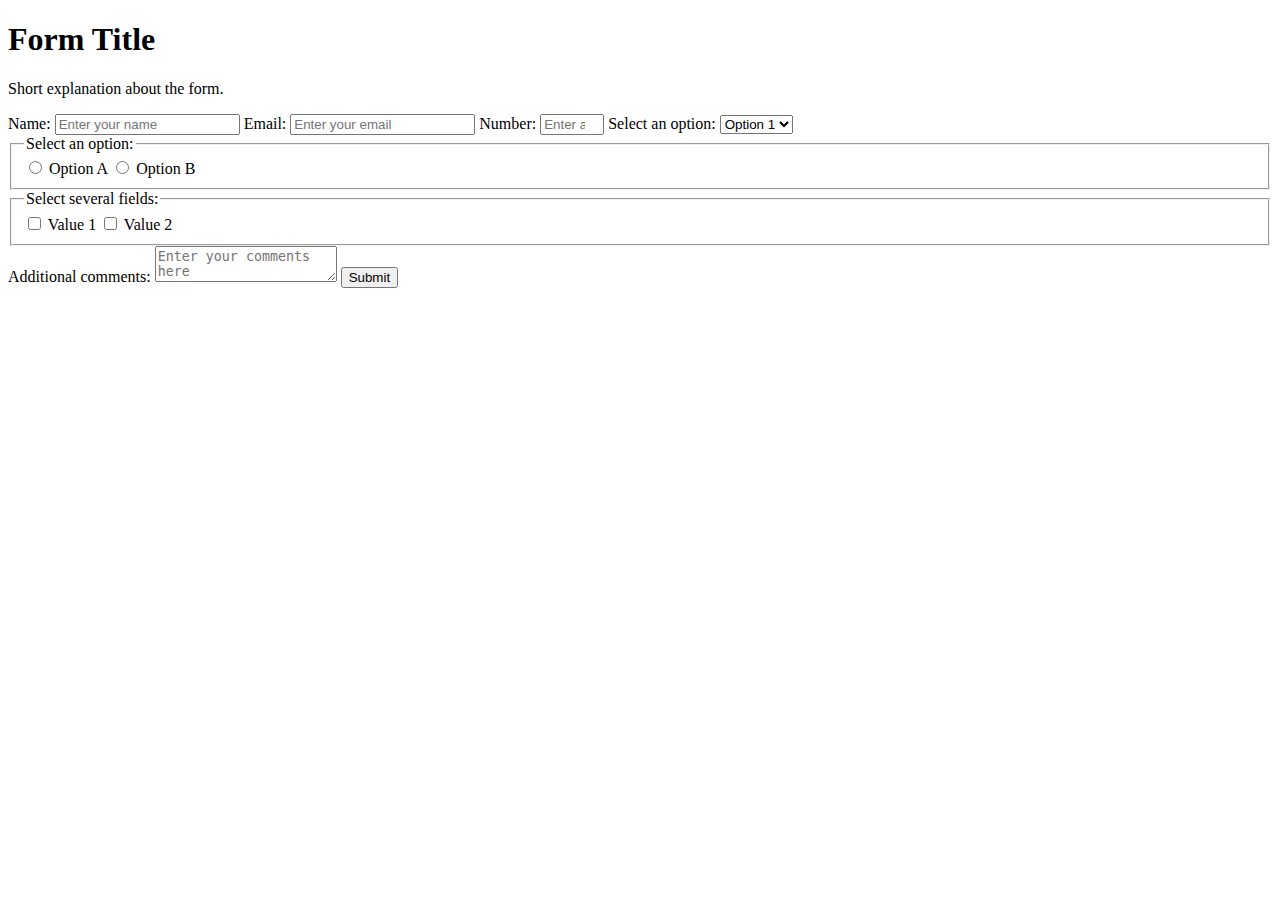
<file: formulario encuesta/index.html>
<!DOCTYPE html>
<html lang="en">
<head>
  <meta charset="UTF-8">
  <title>Form Example</title>
</head>
<body>
  <h1 id="title">Form Title</h1>
  <p id="description">Short explanation about the form.</p>

  <form id="survey-form">
    <label for="name" id="name-label">Name:</label>
    <input type="text" id="name" placeholder="Enter your name" required>

    <label for="email" id="email-label">Email:</label>
    <input type="email" id="email" placeholder="Enter your email" required>

    <label for="number" id="number-label">Number:</label>
    <input type="number" id="number" placeholder="Enter a number" min="0" max="100" required>

    <label for="dropdown">Select an option:</label>
    <select id="dropdown">
      <option value="option1">Option 1</option>
      <option value="option2">Option 2</option>
    </select>

    <fieldset>
      <legend>Select an option:</legend>
      <label>
        <input type="radio" name="radioGroup" value="optionA">
        Option A
      </label>
      <label>
        <input type="radio" name="radioGroup" value="optionB">
        Option B
      </label>
    </fieldset>

    <fieldset>
      <legend>Select several fields:</legend>
      <label>
        <input type="checkbox" name="checkboxGroup" value="value1">
        Value 1
      </label>
      <label>
        <input type="checkbox" name="checkboxGroup" value="value2">
        Value 2
      </label>
    </fieldset>

    <label for="comments">Additional comments:</label>
    <textarea id="comments" placeholder="Enter your comments here"></textarea>

    <button type="submit" id="submit">Submit</button>
  </form>
</body>
</html>
</file>
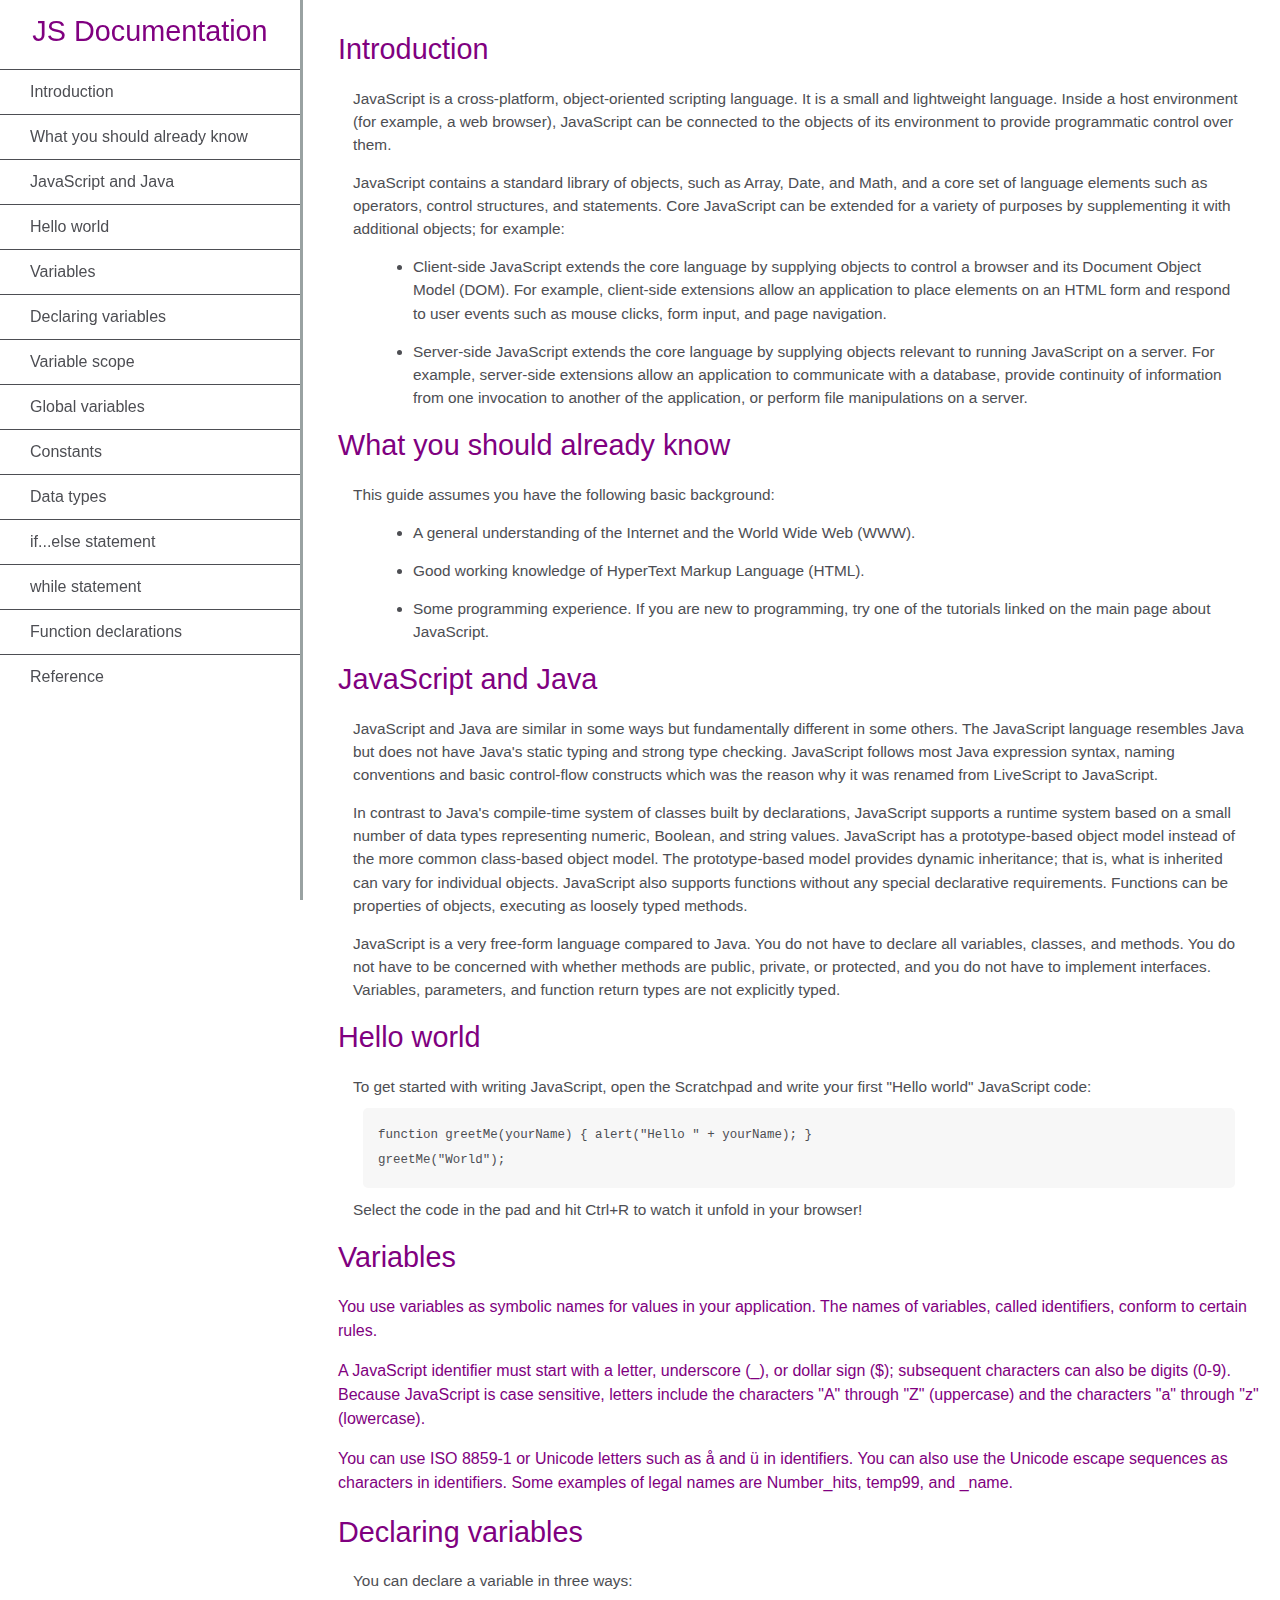
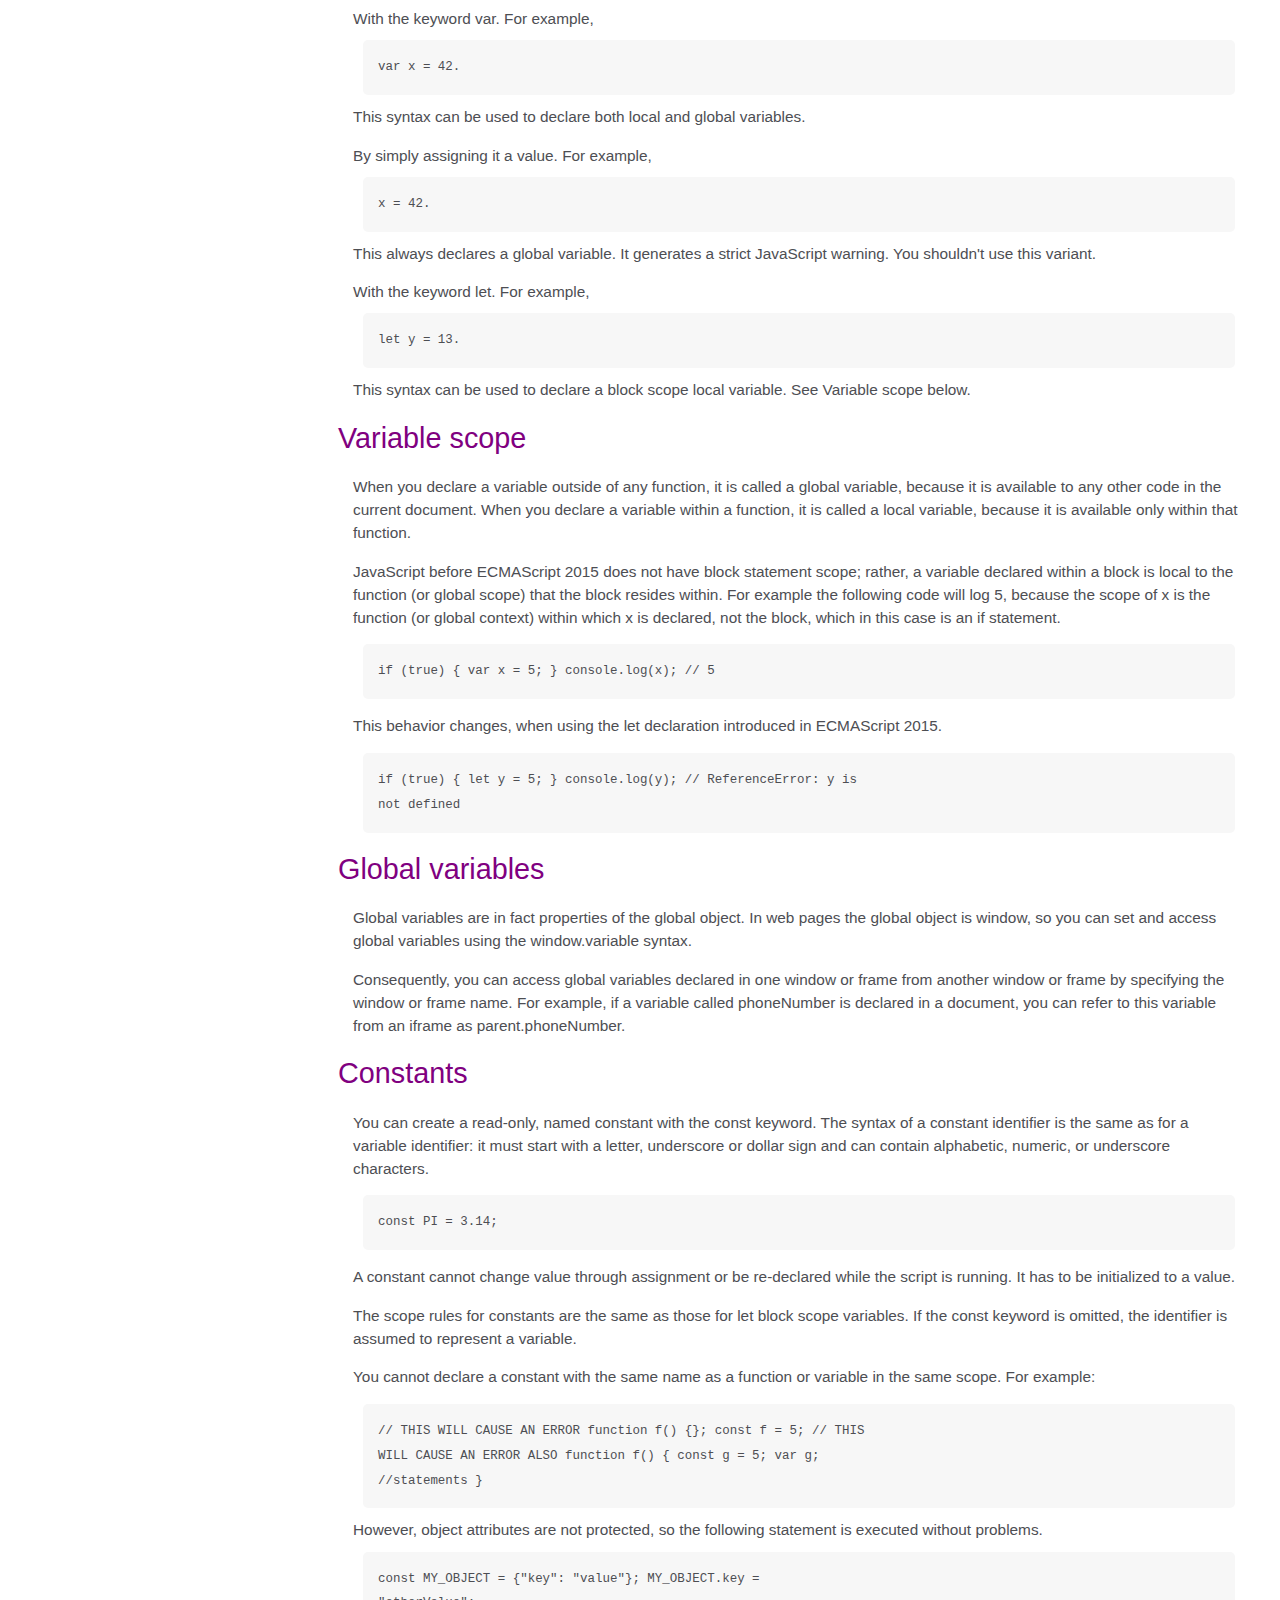
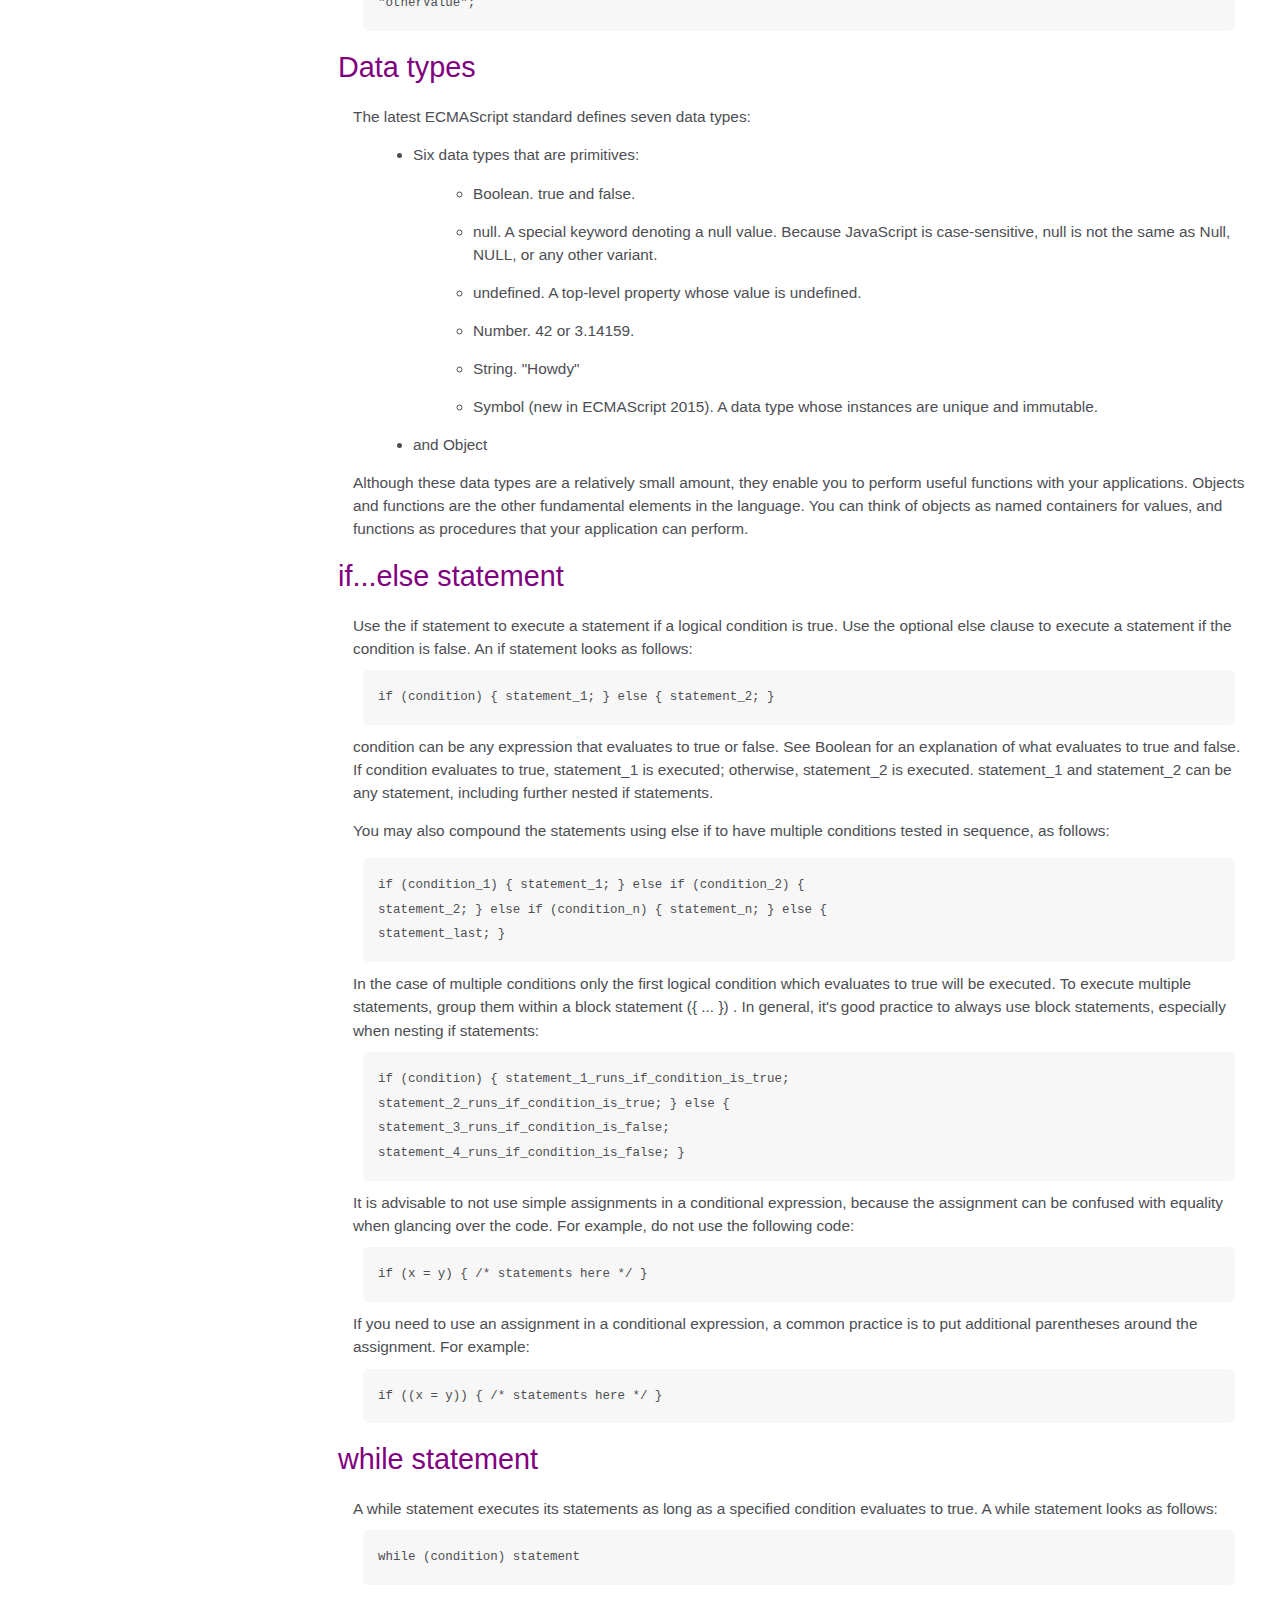
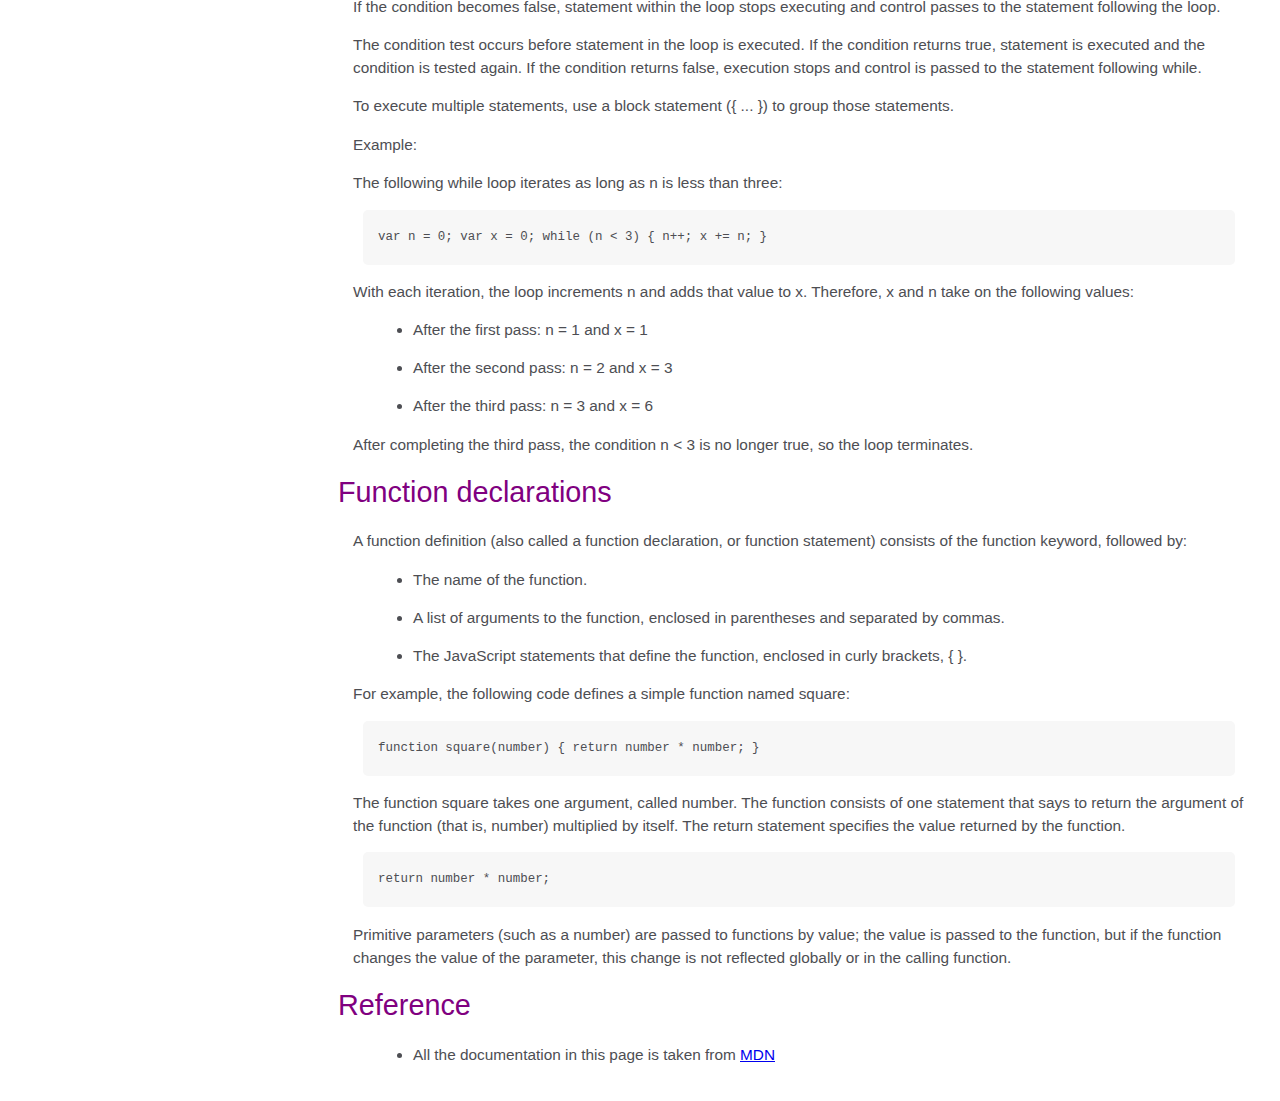
<file: pagina documentacion tecnica/index.html>
<!DOCTYPE html>
<html>
  <head>
    <link rel="stylesheet" href="styles.css" />
  </head>
  <body>
    <nav id="navbar">
      <header>JS Documentation</header>
      <ul>
        <li><a class="nav-link" href="#Introduction">Introduction</a></li>
        <li>
          <a class="nav-link" href="#What_you_should_already_know"
            >What you should already know</a
          >
        </li>
        <li>
          <a class="nav-link" href="#JavaScript_and_Java"
            >JavaScript and Java</a
          >
        </li>
        <li><a class="nav-link" href="#Hello_world">Hello world</a></li>
        <li><a class="nav-link" href="#Variables">Variables</a></li>
        <li>
          <a class="nav-link" href="#Declaring_variables"
            >Declaring variables</a
          >
        </li>
        <li><a class="nav-link" href="#Variable_scope">Variable scope</a></li>
        <li>
          <a class="nav-link" href="#Global_variables">Global variables</a>
        </li>
        <li><a class="nav-link" href="#Constants">Constants</a></li>
        <li><a class="nav-link" href="#Data_types">Data types</a></li>
        <li>
          <a class="nav-link" href="#if...else_statement"
            >if...else statement</a
          >
        </li>
        <li><a class="nav-link" href="#while_statement">while statement</a></li>
        <li>
          <a class="nav-link" href="#Function_declarations"
            >Function declarations</a
          >
        </li>
        <li><a class="nav-link" href="#Reference">Reference</a></li>
      </ul>
    </nav>
    <main id="main-doc">
      <section class="main-section" id="Introduction">
        <header>Introduction</header>
        <article>
          <p>
            JavaScript is a cross-platform, object-oriented scripting language.
            It is a small and lightweight language. Inside a host environment
            (for example, a web browser), JavaScript can be connected to the
            objects of its environment to provide programmatic control over
            them.
          </p>

          <p>
            JavaScript contains a standard library of objects, such as Array,
            Date, and Math, and a core set of language elements such as
            operators, control structures, and statements. Core JavaScript can
            be extended for a variety of purposes by supplementing it with
            additional objects; for example:
          </p>
          <ul>
            <li>
              Client-side JavaScript extends the core language by supplying
              objects to control a browser and its Document Object Model (DOM).
              For example, client-side extensions allow an application to place
              elements on an HTML form and respond to user events such as mouse
              clicks, form input, and page navigation.
            </li>
            <li>
              Server-side JavaScript extends the core language by supplying
              objects relevant to running JavaScript on a server. For example,
              server-side extensions allow an application to communicate with a
              database, provide continuity of information from one invocation to
              another of the application, or perform file manipulations on a
              server.
            </li>
          </ul>
        </article>
      </section>
      <section class="main-section" id="What_you_should_already_know">
        <header>What you should already know</header>
        <article>
          <p>This guide assumes you have the following basic background:</p>

          <ul>
            <li>
              A general understanding of the Internet and the World Wide Web
              (WWW).
            </li>
            <li>Good working knowledge of HyperText Markup Language (HTML).</li>
            <li>
              Some programming experience. If you are new to programming, try
              one of the tutorials linked on the main page about JavaScript.
            </li>
          </ul>
        </article>
      </section>
      <section class="main-section" id="JavaScript_and_Java">
        <header>JavaScript and Java</header>
        <article>
          <p>
            JavaScript and Java are similar in some ways but fundamentally
            different in some others. The JavaScript language resembles Java but
            does not have Java's static typing and strong type checking.
            JavaScript follows most Java expression syntax, naming conventions
            and basic control-flow constructs which was the reason why it was
            renamed from LiveScript to JavaScript.
          </p>

          <p>
            In contrast to Java's compile-time system of classes built by
            declarations, JavaScript supports a runtime system based on a small
            number of data types representing numeric, Boolean, and string
            values. JavaScript has a prototype-based object model instead of the
            more common class-based object model. The prototype-based model
            provides dynamic inheritance; that is, what is inherited can vary
            for individual objects. JavaScript also supports functions without
            any special declarative requirements. Functions can be properties of
            objects, executing as loosely typed methods.
          </p>
          <p>
            JavaScript is a very free-form language compared to Java. You do not
            have to declare all variables, classes, and methods. You do not have
            to be concerned with whether methods are public, private, or
            protected, and you do not have to implement interfaces. Variables,
            parameters, and function return types are not explicitly typed.
          </p>
        </article>
      </section>
      <section class="main-section" id="Hello_world">
        <header>Hello world</header>
        <article>
          To get started with writing JavaScript, open the Scratchpad and write
          your first "Hello world" JavaScript code:
          <code
            >function greetMe(yourName) { alert("Hello " + yourName); }
            greetMe("World");
          </code>

          Select the code in the pad and hit Ctrl+R to watch it unfold in your
          browser!
        </article>
      </section>
      <section class="main-section" id="Variables">
        <header>Variables</header>
        <p>
          You use variables as symbolic names for values in your application.
          The names of variables, called identifiers, conform to certain rules.
        </p>
        <p>
          A JavaScript identifier must start with a letter, underscore (_), or
          dollar sign ($); subsequent characters can also be digits (0-9).
          Because JavaScript is case sensitive, letters include the characters
          "A" through "Z" (uppercase) and the characters "a" through "z"
          (lowercase).
        </p>
        <p>
          You can use ISO 8859-1 or Unicode letters such as å and ü in
          identifiers. You can also use the Unicode escape sequences as
          characters in identifiers. Some examples of legal names are
          Number_hits, temp99, and _name.
        </p>
      </section>
      <section class="main-section" id="Declaring_variables">
        <header>Declaring variables</header>
        <article>
          You can declare a variable in three ways:
          <p>
            With the keyword var. For example, <code>var x = 42.</code> This
            syntax can be used to declare both local and global variables.
          </p>
          <p>
            By simply assigning it a value. For example,
            <code>x = 42.</code> This always declares a global variable. It
            generates a strict JavaScript warning. You shouldn't use this
            variant.
          </p>
          <p>
            With the keyword let. For example,<code> let y = 13.</code> This
            syntax can be used to declare a block scope local variable. See
            Variable scope below.
          </p>
        </article>
      </section>
      <section class="main-section" id="Variable_scope">
        <header>Variable scope</header>
        <article>
          <p>
            When you declare a variable outside of any function, it is called a
            global variable, because it is available to any other code in the
            current document. When you declare a variable within a function, it
            is called a local variable, because it is available only within that
            function.
          </p>

          <p>
            JavaScript before ECMAScript 2015 does not have block statement
            scope; rather, a variable declared within a block is local to the
            function (or global scope) that the block resides within. For
            example the following code will log 5, because the scope of x is the
            function (or global context) within which x is declared, not the
            block, which in this case is an if statement.
          </p>
          <code>if (true) { var x = 5; } console.log(x); // 5</code>
          <p>
            This behavior changes, when using the let declaration introduced in
            ECMAScript 2015.
          </p>

          <code
            >if (true) { let y = 5; } console.log(y); // ReferenceError: y is
            not defined</code
          >
        </article>
      </section>
      <section class="main-section" id="Global_variables">
        <header>Global variables</header>
        <article>
          <p>
            Global variables are in fact properties of the global object. In web
            pages the global object is window, so you can set and access global
            variables using the window.variable syntax.
          </p>

          <p>
            Consequently, you can access global variables declared in one window
            or frame from another window or frame by specifying the window or
            frame name. For example, if a variable called phoneNumber is
            declared in a document, you can refer to this variable from an
            iframe as parent.phoneNumber.
          </p>
        </article>
      </section>
      <section class="main-section" id="Constants">
        <header>Constants</header>
        <article>
          <p>
            You can create a read-only, named constant with the const keyword.
            The syntax of a constant identifier is the same as for a variable
            identifier: it must start with a letter, underscore or dollar sign
            and can contain alphabetic, numeric, or underscore characters.
          </p>

          <code>const PI = 3.14;</code>
          <p>
            A constant cannot change value through assignment or be re-declared
            while the script is running. It has to be initialized to a value.
          </p>

          <p>
            The scope rules for constants are the same as those for let block
            scope variables. If the const keyword is omitted, the identifier is
            assumed to represent a variable.
          </p>

          <p>
            You cannot declare a constant with the same name as a function or
            variable in the same scope. For example:
          </p>

          <code
            >// THIS WILL CAUSE AN ERROR function f() {}; const f = 5; // THIS
            WILL CAUSE AN ERROR ALSO function f() { const g = 5; var g;
            //statements }</code
          >
          However, object attributes are not protected, so the following
          statement is executed without problems.
          <code
            >const MY_OBJECT = {"key": "value"}; MY_OBJECT.key =
            "otherValue";</code
          >
        </article>
      </section>
      <section class="main-section" id="Data_types">
        <header>Data types</header>
        <article>
          <p>The latest ECMAScript standard defines seven data types:</p>
          <ul>
            <li>
              <p>Six data types that are primitives:</p>
              <ul>
                <li>Boolean. true and false.</li>
                <li>
                  null. A special keyword denoting a null value. Because
                  JavaScript is case-sensitive, null is not the same as Null,
                  NULL, or any other variant.
                </li>
                <li>
                  undefined. A top-level property whose value is undefined.
                </li>
                <li>Number. 42 or 3.14159.</li>
                <li>String. "Howdy"</li>
                <li>
                  Symbol (new in ECMAScript 2015). A data type whose instances
                  are unique and immutable.
                </li>
              </ul>
            </li>

            <li>and Object</li>
          </ul>
          Although these data types are a relatively small amount, they enable
          you to perform useful functions with your applications. Objects and
          functions are the other fundamental elements in the language. You can
          think of objects as named containers for values, and functions as
          procedures that your application can perform.
        </article>
      </section>
      <section class="main-section" id="if...else_statement">
        <header>if...else statement</header>
        <article>
          Use the if statement to execute a statement if a logical condition is
          true. Use the optional else clause to execute a statement if the
          condition is false. An if statement looks as follows:

          <code>if (condition) { statement_1; } else { statement_2; }</code>
          condition can be any expression that evaluates to true or false. See
          Boolean for an explanation of what evaluates to true and false. If
          condition evaluates to true, statement_1 is executed; otherwise,
          statement_2 is executed. statement_1 and statement_2 can be any
          statement, including further nested if statements.
          <p>
            You may also compound the statements using else if to have multiple
            conditions tested in sequence, as follows:
          </p>
          <code
            >if (condition_1) { statement_1; } else if (condition_2) {
            statement_2; } else if (condition_n) { statement_n; } else {
            statement_last; }
          </code>
          In the case of multiple conditions only the first logical condition
          which evaluates to true will be executed. To execute multiple
          statements, group them within a block statement ({ ... }) . In
          general, it's good practice to always use block statements, especially
          when nesting if statements:

          <code
            >if (condition) { statement_1_runs_if_condition_is_true;
            statement_2_runs_if_condition_is_true; } else {
            statement_3_runs_if_condition_is_false;
            statement_4_runs_if_condition_is_false; }</code
          >
          It is advisable to not use simple assignments in a conditional
          expression, because the assignment can be confused with equality when
          glancing over the code. For example, do not use the following code:
          <code>if (x = y) { /* statements here */ }</code> If you need to use
          an assignment in a conditional expression, a common practice is to put
          additional parentheses around the assignment. For example:

          <code>if ((x = y)) { /* statements here */ }</code>
        </article>
      </section>
      <section class="main-section" id="while_statement">
        <header>while statement</header>
        <article>
          A while statement executes its statements as long as a specified
          condition evaluates to true. A while statement looks as follows:

          <code>while (condition) statement</code> If the condition becomes
          false, statement within the loop stops executing and control passes to
          the statement following the loop.

          <p>
            The condition test occurs before statement in the loop is executed.
            If the condition returns true, statement is executed and the
            condition is tested again. If the condition returns false, execution
            stops and control is passed to the statement following while.
          </p>

          <p>
            To execute multiple statements, use a block statement ({ ... }) to
            group those statements.
          </p>

          Example:

          <p>
            The following while loop iterates as long as n is less than three:
          </p>

          <code>var n = 0; var x = 0; while (n &lt; 3) { n++; x += n; }</code>
          <p>
            With each iteration, the loop increments n and adds that value to x.
            Therefore, x and n take on the following values:
          </p>

          <ul>
            <li>After the first pass: n = 1 and x = 1</li>
            <li>After the second pass: n = 2 and x = 3</li>
            <li>After the third pass: n = 3 and x = 6</li>
          </ul>
          <p>
            After completing the third pass, the condition n &lt; 3 is no longer
            true, so the loop terminates.
          </p>
        </article>
      </section>
      <section class="main-section" id="Function_declarations">
        <header>Function declarations</header>
        <article>
          A function definition (also called a function declaration, or function
          statement) consists of the function keyword, followed by:

          <ul>
            <li>The name of the function.</li>
            <li>
              A list of arguments to the function, enclosed in parentheses and
              separated by commas.
            </li>
            <li>
              The JavaScript statements that define the function, enclosed in
              curly brackets, { }.
            </li>
          </ul>
          <p>
            For example, the following code defines a simple function named
            square:
          </p>

          <code>function square(number) { return number * number; }</code>
          <p>
            The function square takes one argument, called number. The function
            consists of one statement that says to return the argument of the
            function (that is, number) multiplied by itself. The return
            statement specifies the value returned by the function.
          </p>
          <code>return number * number;</code>
          <p>
            Primitive parameters (such as a number) are passed to functions by
            value; the value is passed to the function, but if the function
            changes the value of the parameter, this change is not reflected
            globally or in the calling function.
          </p>
        </article>
      </section>
      <section class="main-section" id="Reference">
        <header>Reference</header>
        <article>
          <ul>
            <li>
              All the documentation in this page is taken from
              <a
                href="https://developer.mozilla.org/en-US/docs/Web/JavaScript/Guide"
                target="_blank"
                >MDN</a
              >
            </li>
          </ul>
        </article>
      </section>
    </main>
  </body>
</html>
</file>
<file: pagina documentacion tecnica/styles.css>
html,
body {
  min-width: 290px;
  color: #800080;
  background-color: #ffffff;
  font-family: 'Open Sans', Arial, sans-serif;
  line-height: 1.5;
}

#navbar {
  position: fixed;
  min-width: 290px;
  top: 0px;
  left: 0px;
  width: 300px;
  height: 100%;
  border-right: solid;
  border-color: rgba(0, 22, 22, 0.4);
}

header {
  color: #800080;
  margin: 10px;
  text-align: center;
  font-size: 1.8em;
  font-weight: thin;
}

#main-doc header {
  text-align: left;
  margin: 0px;
}

#navbar ul {
  height: 88%;
  padding: 0;
  overflow-y: auto;
  overflow-x: hidden;
}

#navbar li {
  color: #4d4e53;
  border-top: 1px solid;
  list-style: none;
  position: relative;
  width: 100%;
}

#navbar a {
  display: block;
  padding: 10px 30px;
  color: #4d4e53;
  text-decoration: none;
  cursor: pointer;
}

#main-doc {
  position: absolute;
  margin-left: 310px;
  padding: 20px;
  margin-bottom: 110px;
}

section article {
  color: #4d4e53;
  margin: 15px;
  font-size: 0.96em;
}

section li {
  margin: 15px 0px 0px 20px;
}

code {
  display: block;
  text-align: left;
  white-space: pre-line;
  position: relative;
  word-break: normal;
  word-wrap: normal;
  line-height: 2;
  background-color: #f7f7f7;
  padding: 15px;
  margin: 10px;
  border-radius: 5px;
}

@media only screen and (max-width: 815px) {
  
  #navbar ul {
    border: 1px solid;
    height: 207px;
  }

  #navbar {
    background-color: white;
    position: absolute;
    top: 0;
    padding: 0;
    margin: 0;
    width: 100%;
    max-height: 275px;
    border: none;
    z-index: 1;
    border-bottom: 2px solid;
  }

  #main-doc {
    position: relative;
    margin-left: 0px;
    margin-top: 270px;
  }
}

@media only screen and (max-width: 400px) {
  #main-doc {
    margin-left: -10px;
  }

  code {
    margin-left: -20px;
    width: 100%;
    padding: 15px;
    padding-left: 10px;
    padding-right: 45px;
    min-width: 233px;
  }
}
</file>
